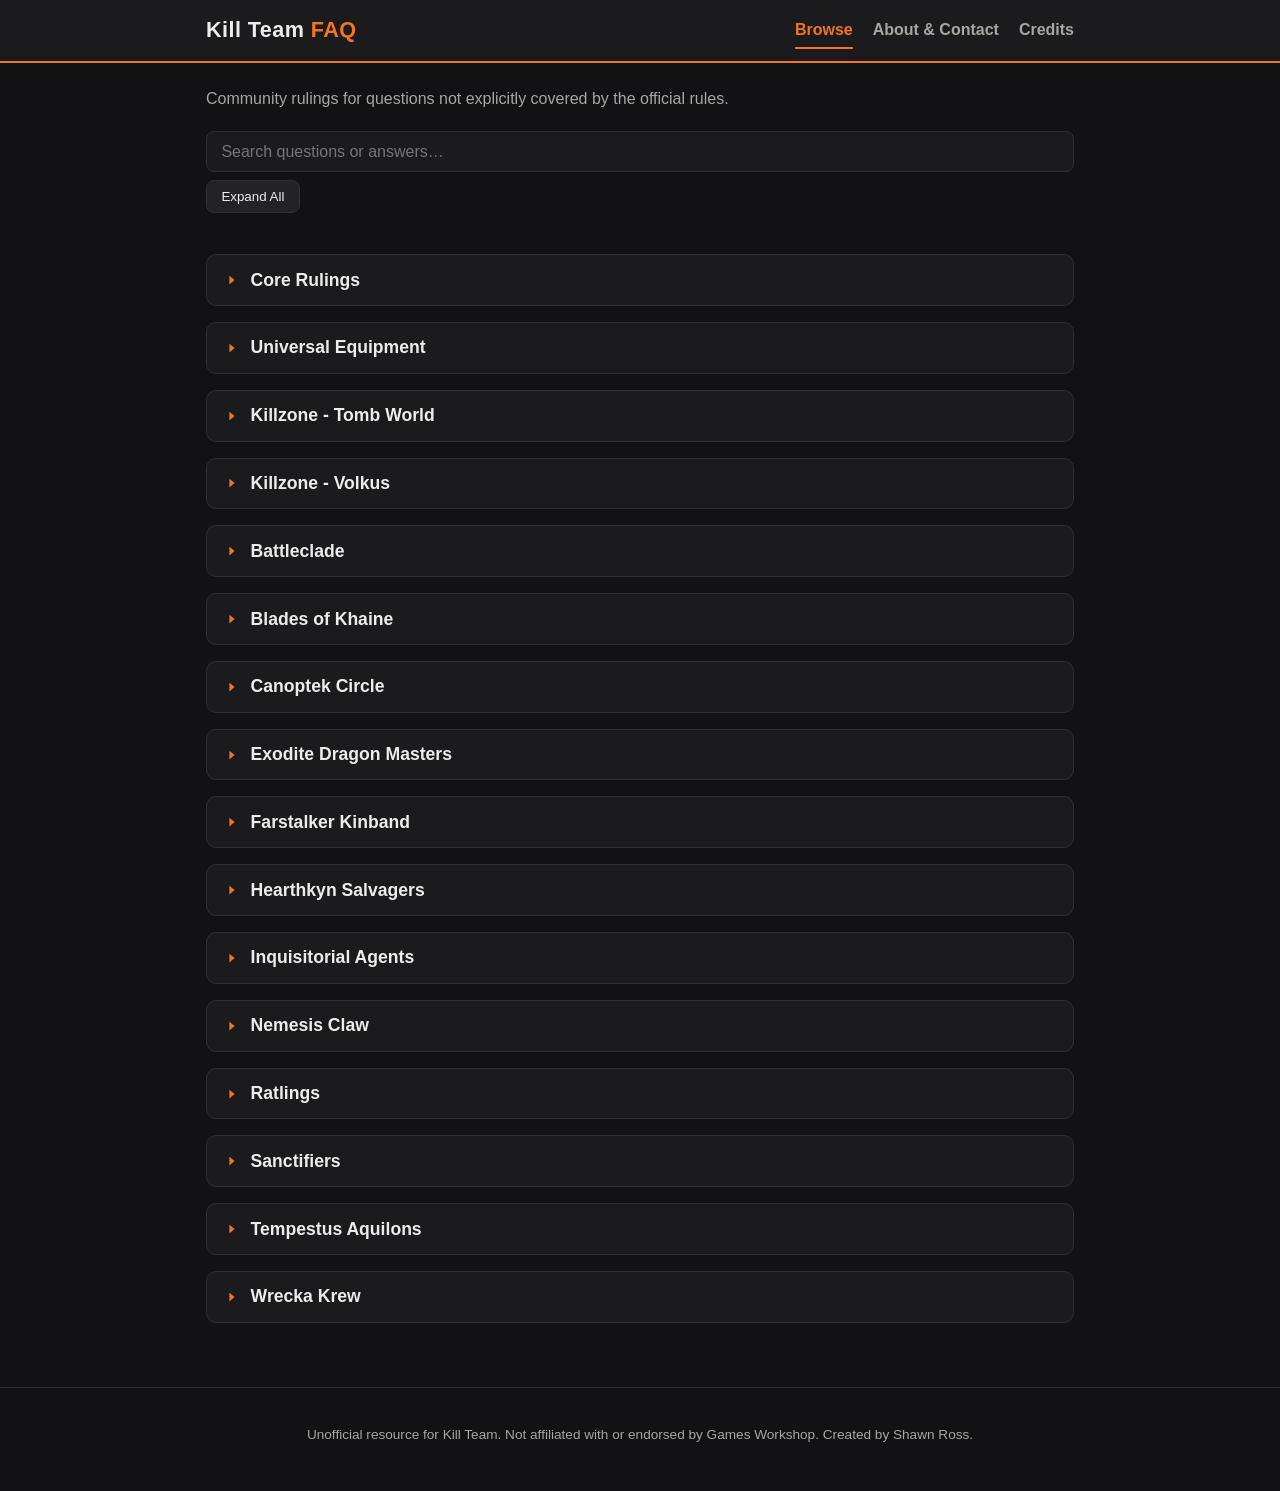
<file: index.html>
<!DOCTYPE html>
<html lang="en">
<head>
<meta charset="UTF-8">
<meta name="viewport" content="width=device-width, initial-scale=1.0">
<title>Kill Team FAQ</title>
<meta name="description" content="A browsable, searchable list of Kill Team rulings, questions, and answers.">
<link rel="stylesheet" href="css/styles.css">
</head>
<body>
<header class="site-header">
  <div class="site-header-inner">
    <a class="brand" href="index.html">Kill Team <span class="brand-accent">FAQ</span></a>
    <button class="nav-toggle" id="navToggle" aria-label="Toggle navigation" aria-expanded="false">
      <span></span><span></span><span></span>
    </button>
    <nav class="site-nav" id="siteNav">
      <a href="index.html" class="active">Browse</a>
      <a href="about.html">About &amp; Contact</a>
      <a href="credits.html">Credits</a>
    </nav>
  </div>
</header>

<main class="container">
  <section class="intro">
    <p>Community rulings for questions not explicitly covered by the official rules.</p>
  </section>

  <div class="search-bar">
    <input type="search" id="searchInput" placeholder="Search questions or answers&hellip;" aria-label="Search rulings">
    <button id="clearSearch" class="clear-btn" type="button" hidden>Clear</button>
  </div>
  <button id="toggleSheets" class="clear-btn toggle-sheets" type="button" disabled>Expand All</button>

  <p id="resultCount" class="result-count" aria-live="polite"></p>

  <div id="sheets" class="sheets">
    <p class="loading">Loading rulings&hellip;</p>
  </div>
</main>

<footer class="site-footer">
  <p>Unofficial resource for Kill Team. Not affiliated with or endorsed by Games Workshop. Created by Shawn Ross.</p>
</footer>

<script src="js/app.js"></script>
</body>
</html>
</file>
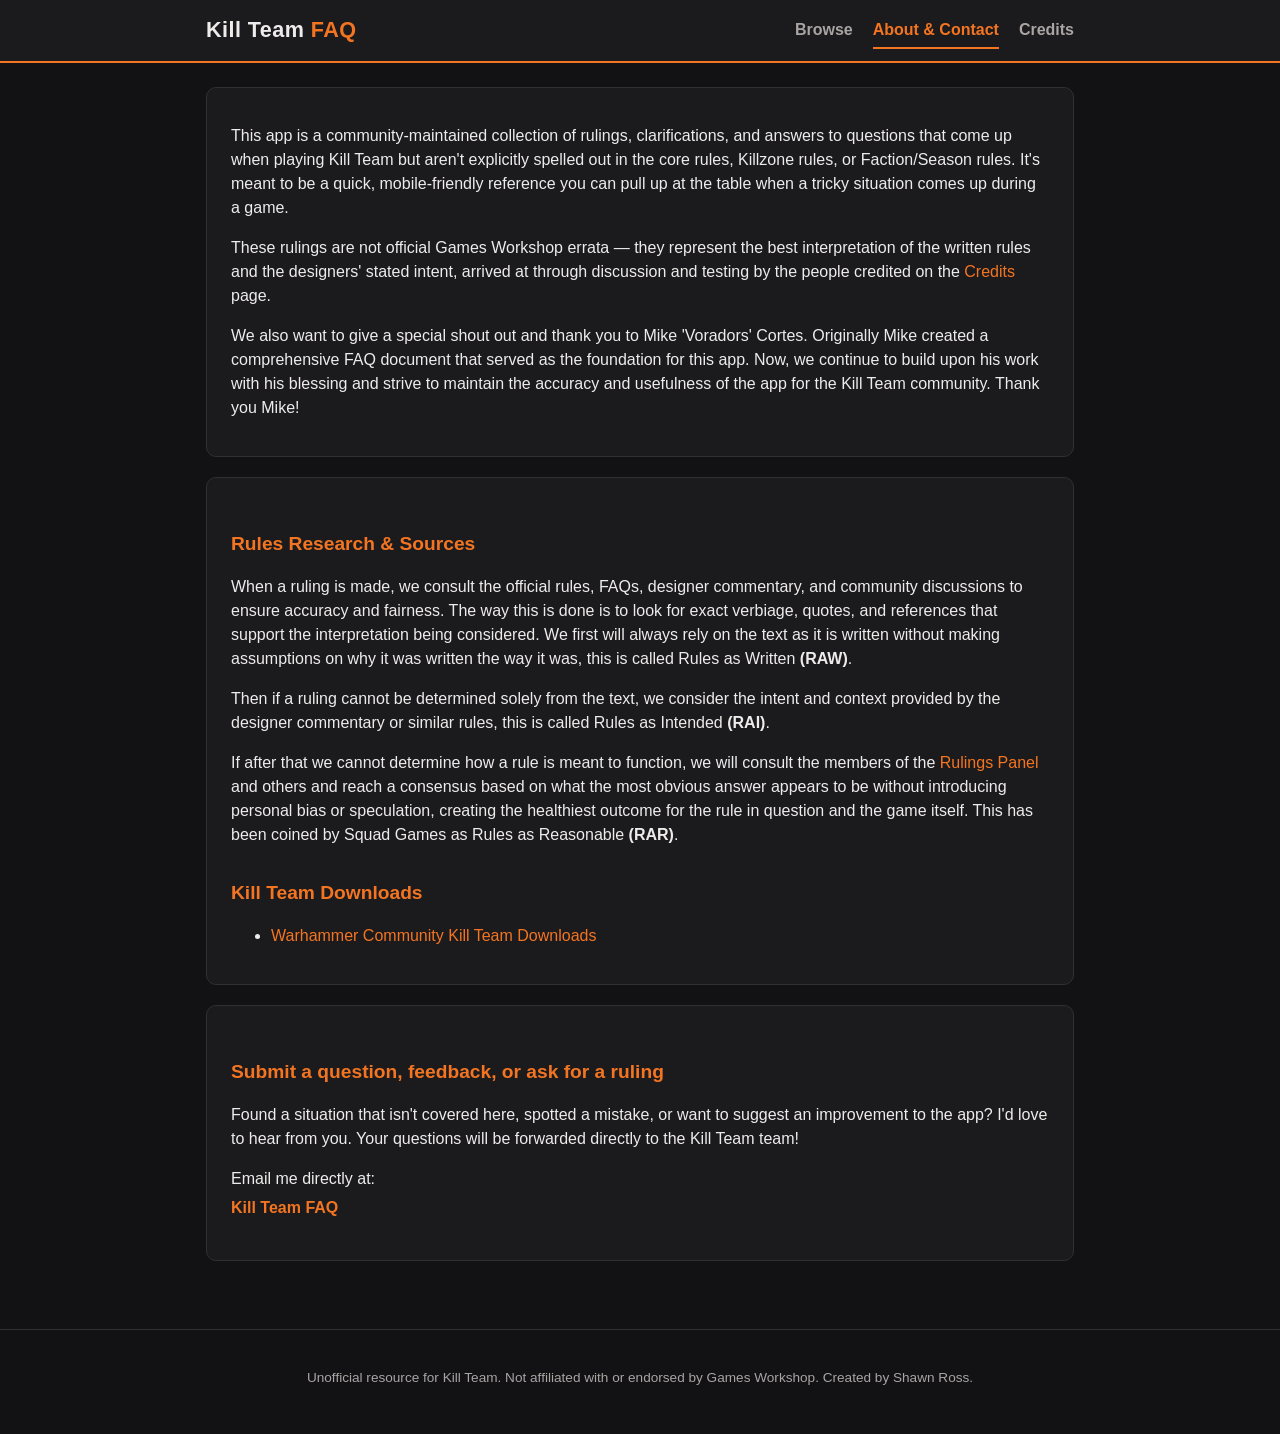
<file: about.html>
<!DOCTYPE html>
<html lang="en">
<head>
<meta charset="UTF-8">
<meta name="viewport" content="width=device-width, initial-scale=1.0">
<title>About &amp; Contact — Kill Team FAQ</title>
<meta name="description" content="What this Kill Team FAQ site is for, and how to submit questions, feedback, or rulings.">
<link rel="stylesheet" href="css/styles.css">
</head>
<body>
<header class="site-header">
  <div class="site-header-inner">
    <a class="brand" href="index.html">Kill Team <span class="brand-accent">FAQ</span></a>
    <button class="nav-toggle" id="navToggle" aria-label="Toggle navigation" aria-expanded="false">
      <span></span><span></span><span></span>
    </button>
    <nav class="site-nav" id="siteNav">
      <a href="index.html">Browse</a>
      <a href="about.html" class="active">About &amp; Contact</a>
      <a href="credits.html">Credits</a>
    </nav>
  </div>
</header>

<main class="container page-content">
  <section>
    <p>
      This app is a community-maintained collection of rulings, clarifications, and answers to
      questions that come up when playing Kill Team but aren't explicitly spelled out in the core
      rules, Killzone rules, or Faction/Season rules. It's meant to be a quick, mobile-friendly
      reference you can pull up at the table when a tricky situation comes up during a game.
    </p>
    <p>
      These rulings are not official Games Workshop errata — they represent the best interpretation
      of the written rules and the designers' stated intent, arrived at through discussion and
      testing by the people credited on the <a href="credits.html">Credits</a> page.
    </p>
    <p>
      We also want to give a special shout out and thank you to Mike 'Voradors' Cortes. Originally Mike created 
      a comprehensive FAQ document that served as the foundation for this app. Now, we continue to build upon his
      work with his blessing and strive to maintain the accuracy and usefulness of the app for the Kill Team community.

      Thank you Mike!
    </p>
  </section>

  <section>
    <h2>Rules Research &amp; Sources</h2>
    <p class="RAW">
      When a ruling is made, we consult the official rules, FAQs, designer commentary, and community discussions to ensure accuracy and fairness. The way this is done is to look for exact verbiage, quotes, and references that support the interpretation being considered. We first will always rely on the text as it is written without making assumptions on why it was written the way it was, this is called Rules as Written <b>(RAW)</b>. 
    </p>
    <p class="RAI">  
      Then if a ruling cannot be determined solely from the text, we consider the intent and context provided by the designer commentary or similar rules, this is called Rules as Intended <b>(RAI)</b>.
    </p>
    <p class="RAR"> 
      If after that we cannot determine how a rule is meant to function, we will consult the members of the <a href="credits.html">Rulings Panel</a> and others and reach a consensus based on what the most obvious answer appears to be without introducing personal bias or speculation, creating the healthiest outcome for the rule in question and the game itself. This has been coined by Squad Games as Rules as Reasonable <b>(RAR)</b>.
    </p>

    <h2>Kill Team Downloads</h2>
    <ul class="link-list">
      <li><a href="https://www.warhammer-community.com/en-gb/downloads/kill-team/" target="_blank" rel="noopener">Warhammer Community Kill Team Downloads</a></li>
    </ul>
  </section>

  <section>
    <h2>Submit a question, feedback, or ask for a ruling</h2>
    <p>
      Found a situation that isn't covered here, spotted a mistake, or want to suggest an
      improvement to the app? I'd love to hear from you. Your questions will be forwarded directly to the Kill Team team!
    </p>
    <div class="contact-box">
      <span>Email me directly at:</span>
      <a class="email" href="mailto:killteamfaq@gmail.com">Kill Team FAQ</a>
    </div>
  </section>
</main>

<footer class="site-footer">
  <p>Unofficial resource for Kill Team. Not affiliated with or endorsed by Games Workshop. Created by Shawn Ross.</p>
</footer>

<script src="js/app.js"></script>
</body>
</html>
</file>
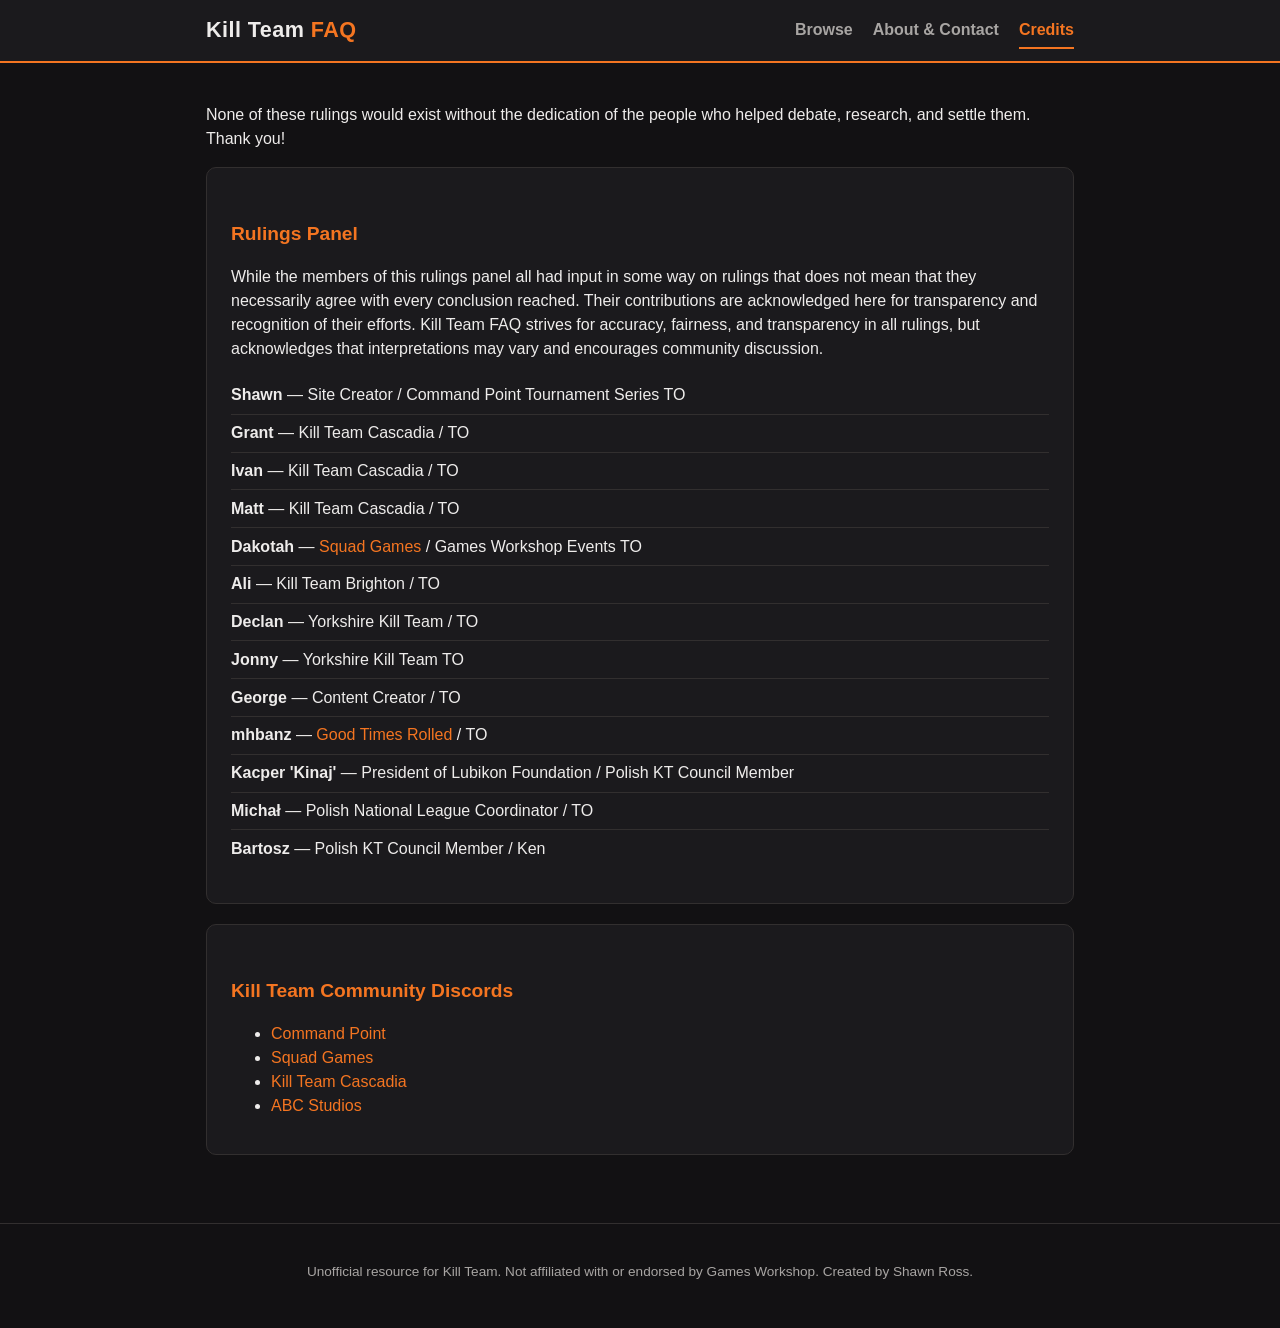
<file: credits.html>
<!DOCTYPE html>
<html lang="en">
<head>
<meta charset="UTF-8">
<meta name="viewport" content="width=device-width, initial-scale=1.0">
<title>Credits — Kill Team FAQ</title>
<meta name="description" content="Thanks to everyone who helped research and write these Kill Team rulings.">
<link rel="stylesheet" href="css/styles.css">
</head>
<body>
<header class="site-header">
  <div class="site-header-inner">
    <a class="brand" href="index.html">Kill Team <span class="brand-accent">FAQ</span></a>
    <button class="nav-toggle" id="navToggle" aria-label="Toggle navigation" aria-expanded="false">
      <span></span><span></span><span></span>
    </button>
    <nav class="site-nav" id="siteNav">
      <a href="index.html">Browse</a>
      <a href="about.html">About &amp; Contact</a>
      <a href="credits.html" class="active">Credits</a>
    </nav>
  </div>
</header>

<main class="container page-content">
  <p>
    None of these rulings would exist without the dedication of the people who helped debate, research, and settle
    them. Thank you!
  </p>

  <!--
    TODO: Fill in names/handles and any details you'd like to include for each contributor.
    Feel free to add or remove sections/people as needed.
  -->

  <section>
    <h2>Rulings Panel</h2>
    <p class="disclaimer">
      While the members of this rulings panel all had input in some way on rulings that does not mean that they necessarily agree with every conclusion reached.
      Their contributions are acknowledged here for transparency and recognition of their efforts.
      Kill Team FAQ strives for accuracy, fairness, and transparency in all rulings, but acknowledges that interpretations may vary and encourages community discussion.
    </p>
    <ul class="credits-list">
      <li><span class="credits-name">Shawn</span> — Site Creator / Command Point Tournament Series TO</li>
      <li><span class="credits-name">Grant</span> — Kill Team Cascadia / TO</li>
      <li><span class="credits-name">Ivan</span> — Kill Team Cascadia / TO</li>
      <li><span class="credits-name">Matt</span> — Kill Team Cascadia / TO</li>
      <li><span class="credits-name">Dakotah</span> — <a href="https://www.squad-games.net/" target="_blank" rel="noopener">Squad Games</a> / Games Workshop Events TO</li>
      <li><span class="credits-name">Ali</span> — Kill Team Brighton / TO</li>
      <li><span class="credits-name">Declan</span> — Yorkshire Kill Team / TO</li>
      <li><span class="credits-name">Jonny</span> — Yorkshire Kill Team TO</li>
      <li><span class="credits-name">George</span> — Content Creator / TO</li>
      <li><span class="credits-name">mhbanz</span> — <a href="https://www.youtube.com/@goodtimesrolled" target="_blank" rel="noopener">Good Times Rolled</a> / TO</li>
      <li><span class="credits-name">Kacper 'Kinaj'</span> — President of Lubikon Foundation / Polish KT Council Member</li>
      <li><span class="credits-name">Michał</span> — Polish National League Coordinator / TO</li>
      <li><span class="credits-name">Bartosz</span> — Polish KT Council Member / Ken</li>
    </ul>
  </section>

  <section>
    <h2>Kill Team Community Discords</h2>
    <ul class="community-list">
      <li><a href="https://discord.gg/uvG795aRkp" target="_blank" rel="noopener">Command Point</a></li>
      <li><a href="https://discord.gg/2NHWCGjJ5f" target="_blank" rel="noopener">Squad Games</a></li>
      <li><a href="https://discord.gg/cqZ43K7AJ8" target="_blank" rel="noopener">Kill Team Cascadia</a></li>
      <li><a href="https://discord.gg/xpkBWXdAUU" target="_blank" rel="noopener">ABC Studios</a></li>
    </ul>
  </section>
</main>

<footer class="site-footer">
  <p>Unofficial resource for Kill Team. Not affiliated with or endorsed by Games Workshop. Created by Shawn Ross.</p>
</footer>

<script src="js/app.js"></script>
</body>
</html>
</file>
<file: css/styles.css>
:root {
  --bg: #121113;
  --bg-elevated: #1b1a1d;
  --bg-elevated-2: #232226;
  --border: #322f2f;
  --text: #eeeceb;
  --text-muted: #a8a5a3;
  --accent: #f47521;
  --accent-dark: #c25a15;
  --accent-soft: rgba(244, 117, 33, 0.15);
  --focus-ring: rgba(244, 117, 33, 0.45);
  --max-width: 900px;
}

* {
  box-sizing: border-box;
}

html, body {
  margin: 0;
  padding: 0;
}

body {
  background: var(--bg);
  color: var(--text);
  font-family: "Segoe UI", Roboto, Helvetica, Arial, sans-serif;
  line-height: 1.5;
  min-height: 100vh;
  display: flex;
  flex-direction: column;
}

a {
  color: var(--accent);
  text-decoration: none;
}

a:hover, a:focus {
  text-decoration: underline;
}

/* Header / nav */

.site-header {
  background: var(--bg-elevated);
  border-bottom: 2px solid var(--accent);
  position: sticky;
  top: 0;
  z-index: 10;
}

.site-header-inner {
  max-width: var(--max-width);
  margin: 0 auto;
  padding: 0.75rem 1rem;
  display: flex;
  align-items: center;
  justify-content: space-between;
  flex-wrap: wrap;
}

.brand {
  font-size: 1.35rem;
  font-weight: 700;
  color: var(--text);
  letter-spacing: 0.02em;
}

.brand-accent {
  color: var(--accent);
}

.brand:hover, .brand:focus {
  text-decoration: none;
}

.site-nav {
  display: flex;
  gap: 1.25rem;
}

.site-nav a {
  color: var(--text-muted);
  font-weight: 600;
  padding: 0.35rem 0;
  border-bottom: 2px solid transparent;
}

.site-nav a:hover, .site-nav a:focus {
  color: var(--text);
  text-decoration: none;
}

.site-nav a.active {
  color: var(--accent);
  border-bottom-color: var(--accent);
}

.nav-toggle {
  display: none;
  flex-direction: column;
  justify-content: space-between;
  width: 28px;
  height: 20px;
  background: none;
  border: none;
  cursor: pointer;
  padding: 0;
}

.nav-toggle span {
  display: block;
  height: 2px;
  width: 100%;
  background: var(--text);
  border-radius: 1px;
}

/* Layout */

.container {
  max-width: var(--max-width);
  margin: 0 auto;
  padding: 1.5rem 1rem 3rem;
  width: 100%;
  flex: 1;
}

.intro h1 {
  margin: 0 0 0.5rem;
  font-size: 1.75rem;
}

.intro p {
  color: var(--text-muted);
  margin: 0 0 1.25rem;
}

.page-content h1 {
  font-size: 1.75rem;
  margin-top: 0;
}

.page-content h2 {
  color: var(--accent);
  font-size: 1.2rem;
  margin-top: 2rem;
}

.page-content section {
  background: var(--bg-elevated);
  border: 1px solid var(--border);
  border-radius: 10px;
  padding: 1.25rem 1.5rem;
  margin-bottom: 1.25rem;
}

.page-content .placeholder {
  color: var(--text-muted);
  font-style: italic;
}

.credits-list {
  list-style: none;
  margin: 0 0 1rem;
  padding: 0;
}

.credits-list li {
  padding: 0.4rem 0;
  border-bottom: 1px solid var(--border);
}

.credits-list li:last-child {
  border-bottom: none;
}

.credits-name {
  font-weight: 700;
  color: var(--text);
}

.contact-box {
  display: flex;
  flex-direction: column;
  gap: 0.35rem;
  margin: 0.75rem 0 1.25rem;
}

.contact-box .email {
  font-weight: 700;
}

/* Search */

.search-bar {
  display: flex;
  gap: 0.5rem;
  margin-bottom: 0.5rem;
}

.search-bar input[type="search"] {
  flex: 1;
  padding: 0.65rem 0.9rem;
  border-radius: 8px;
  border: 1px solid var(--border);
  background: var(--bg-elevated);
  color: var(--text);
  font-size: 1rem;
}

.search-bar input[type="search"]:focus {
  outline: none;
  border-color: var(--accent);
  box-shadow: 0 0 0 3px var(--focus-ring);
}

.clear-btn {
  padding: 0.5rem 0.9rem;
  border-radius: 8px;
  border: 1px solid var(--border);
  background: var(--bg-elevated-2);
  color: var(--text);
  cursor: pointer;
}

.clear-btn:hover {
  border-color: var(--accent);
}

.toggle-sheets {
  margin-bottom: 0.5rem;
}

.toggle-sheets:disabled {
  cursor: not-allowed;
  opacity: 0.6;
}

.result-count {
  color: var(--text-muted);
  font-size: 0.9rem;
  margin: 0 0 1rem;
  min-height: 1.2em;
}

/* Sheets / accordion */

.sheet {
  background: var(--bg-elevated);
  border: 1px solid var(--border);
  border-radius: 10px;
  margin-bottom: 1rem;
  overflow: hidden;
}

.sheet-header {
  width: 100%;
  display: flex;
  align-items: center;
  justify-content: flex-start;
  gap: 0.75rem;
  background: none;
  border: none;
  color: var(--text);
  padding: 0.9rem 1.1rem;
  font-size: 1.1rem;
  font-weight: 700;
  cursor: pointer;
  text-align: left;
}

.sheet-header:hover {
  background: var(--bg-elevated-2);
}

.sheet-header .chevron {
  transition: transform 0.15s ease;
  color: var(--accent);
  flex-shrink: 0;
}

.sheet.open .sheet-header .chevron {
  transform: rotate(90deg);
}

.sheet-body {
  border-top: 1px solid var(--border);
  display: none;
}

.sheet.open .sheet-body {
  display: block;
}

.entry {
  border-bottom: 1px solid var(--border);
}

.entry:last-child {
  border-bottom: none;
}

.entry-question {
  width: 100%;
  display: flex;
  align-items: flex-start;
  gap: 0.6rem;
  background: none;
  border: none;
  color: var(--text);
  padding: 0.4rem 1.1rem 0.85rem;
  font-size: 1rem;
  text-align: left;
  cursor: pointer;
}

.entry-question:hover {
  background: var(--bg-elevated-2);
}

.entry-question .chevron {
  color: var(--accent);
  flex-shrink: 0;
  margin-top: 0.15rem;
  transition: transform 0.15s ease;
}

.entry.open .entry-question .chevron {
  transform: rotate(90deg);
}

.entry-tags {
  display: flex;
  flex-wrap: wrap;
  gap: 0.35rem;
  margin: 0.85rem 1.1rem 0 1.1rem;
}

.tag {
  display: inline-block;
  background: var(--accent-soft);
  color: var(--accent);
  border: 1px solid var(--accent-dark);
  font-size: 0.75rem;
  font-weight: 700;
  padding: 0.1rem 0.5rem;
  border-radius: 999px;
}

.entry-answer {
  display: none;
  padding: 0 1.1rem 1rem 2rem;
  color: var(--text-muted);
}

.entry.open .entry-answer {
  display: block;
}

.entry-answer strong {
  color: var(--text);
}

mark {
  background: var(--accent);
  color: #1a1a1a;
  border-radius: 3px;
  padding: 0 0.15em;
}

.loading, .no-results {
  color: var(--text-muted);
  text-align: center;
  padding: 2rem 0;
}

/* Footer */

.site-footer {
  text-align: center;
  color: var(--text-muted);
  font-size: 0.85rem;
  padding: 1.5rem 1rem 2rem;
  border-top: 1px solid var(--border);
}

/* Mobile */

@media (max-width: 640px) {
  .nav-toggle {
    display: flex;
  }

  .site-nav {
    display: none;
    flex-direction: column;
    width: 100%;
    gap: 0;
    order: 3;
    margin-top: 0.75rem;
  }

  .site-nav.open {
    display: flex;
  }

  .site-nav a {
    padding: 0.6rem 0;
    border-bottom: 1px solid var(--border);
  }

  .site-nav a.active {
    border-bottom: 1px solid var(--border);
  }

  .search-bar {
    flex-direction: column;
  }
}
</file>
